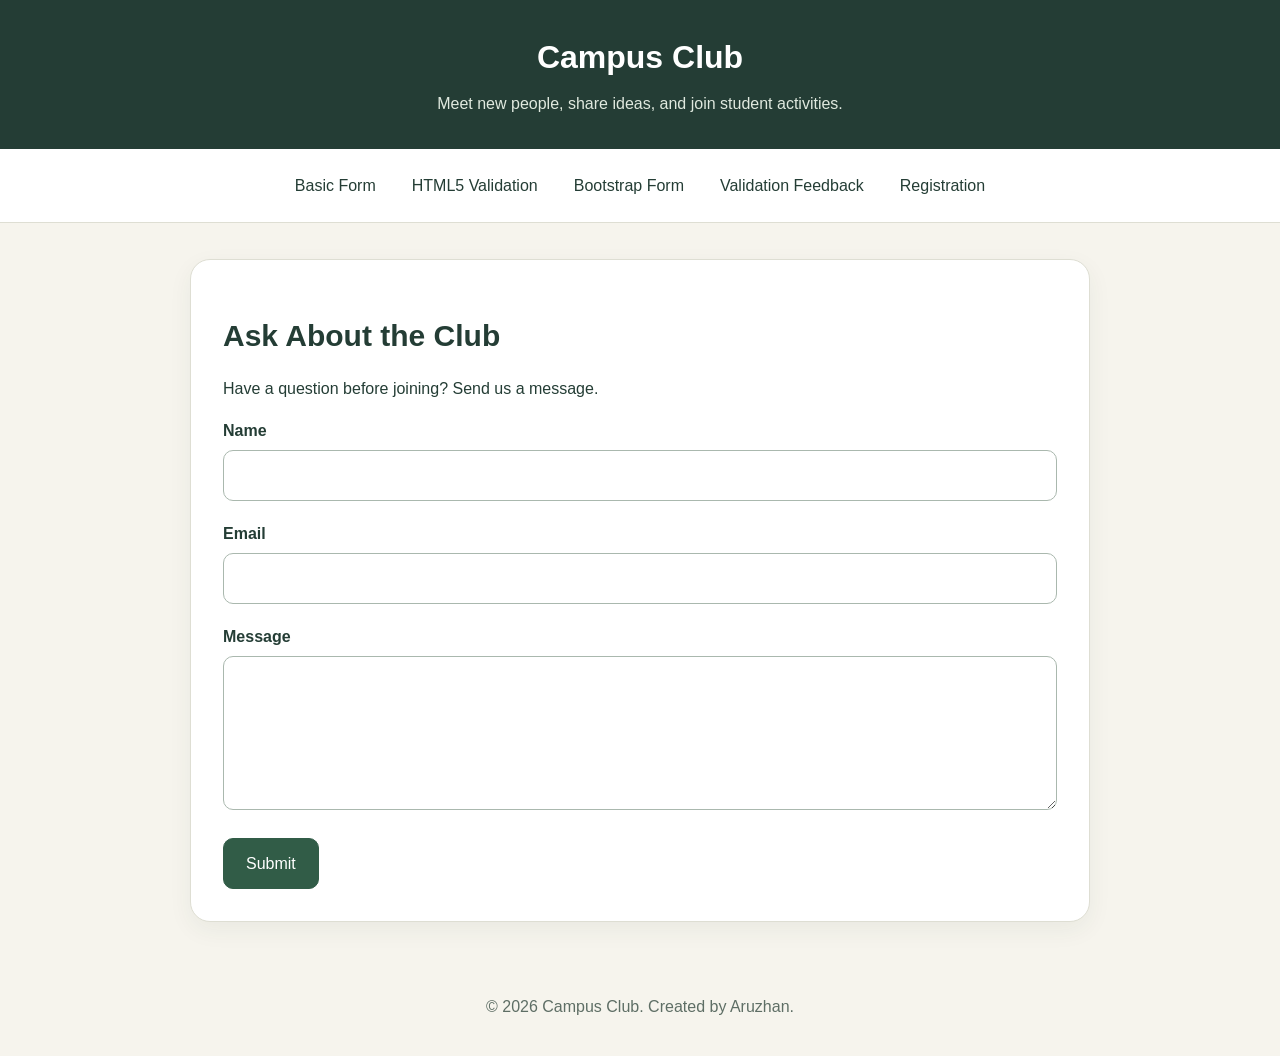
<file: index.html>
<!DOCTYPE html>
<html lang="en">
<head>
    <meta charset="UTF-8">
    <meta name="viewport" content="width=device-width, initial-scale=1.0">
    <title>Contact Form</title>
    <link rel="stylesheet" href="style.css">
</head>
<body>

<header>
    <h2>Campus Club</h2>
    <p>Meet new people, share ideas, and join student activities.</p>
</header>

    <nav>
        <a href="index.html">Basic Form</a>
        <a href="validation.html">HTML5 Validation</a>
        <a href="bootstrap.html">Bootstrap Form</a>
        <a href="feedback.html">Validation Feedback</a>
        <a href="registration.html">Registration</a>
    </nav>

    <main>
        <h1>Ask About the Club</h1>
 <p>Have a question before joining? Send us a message.</p>

        <form class="basic-form">
            <div>
                <label for="name">Name</label>
                <input type="text" id="name" name="name">
            </div>

            <div>
                <label for="email">Email</label>
                <input type="email" id="email" name="email">
            </div>

            <div>
                <label for="message">Message</label>
                <textarea id="message" name="message" rows="5"></textarea>
            </div>

            <button type="submit">Submit</button>
        </form>
    </main>
<footer>
    <p>© 2026 Campus Club. Created by Aruzhan.</p>
</footer>
</body>
</html>
</file>
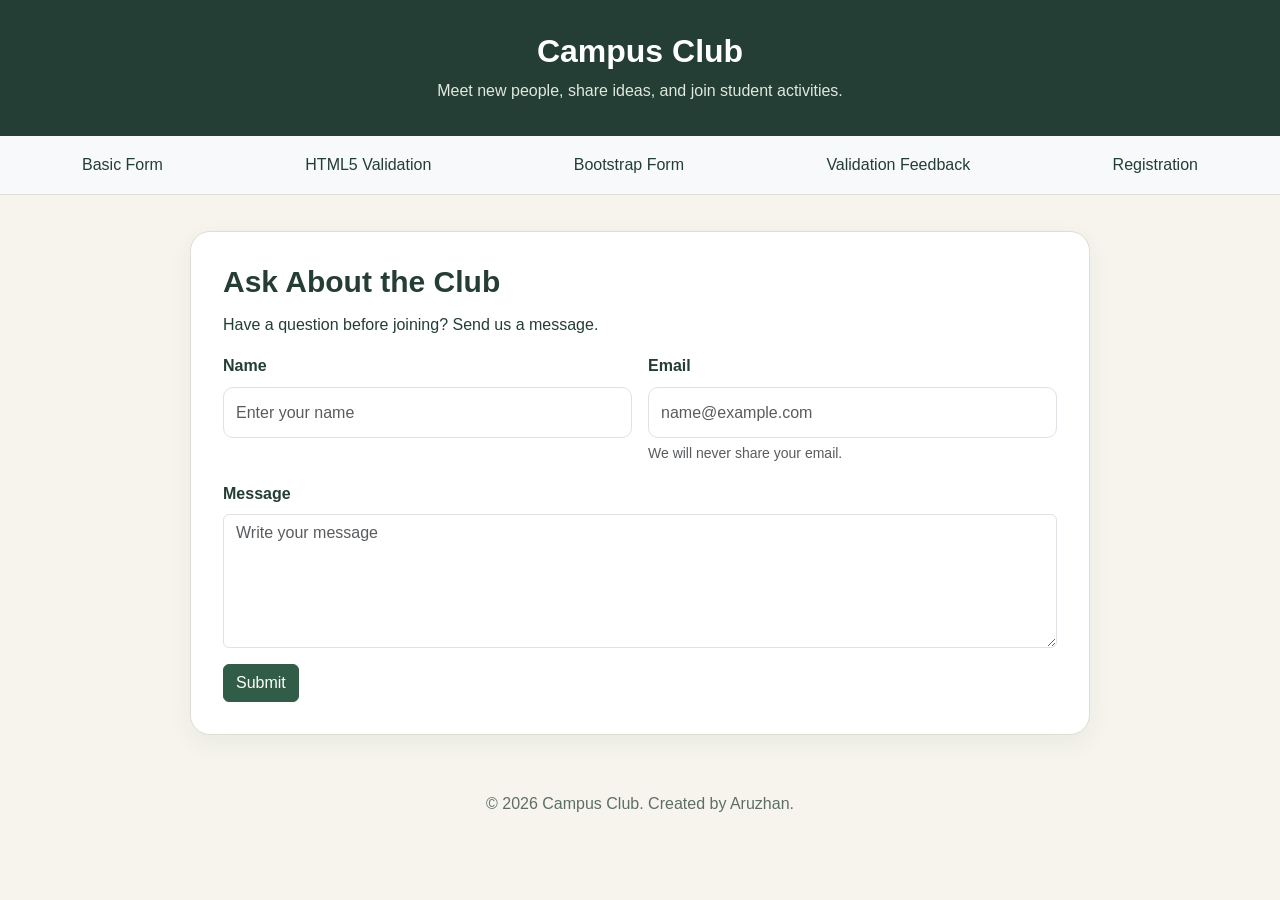
<file: bootstrap.html>
<!DOCTYPE html>
<html lang="en">
<head>
    <meta charset="UTF-8">
    <meta name="viewport" content="width=device-width, initial-scale=1.0">
    <title>Bootstrap Contact Form</title>

<link  href="https://cdn.jsdelivr.net/npm/bootstrap@5.3.3/dist/css/bootstrap.min.css"
        rel="stylesheet">

        <link rel="stylesheet" href="style.css">
</head>
<body>

<header>
    <h2>Campus Club</h2>
    <p>Meet new people, share ideas, and join student activities.</p>
</header>
    <nav class="navbar bg-light">
        <div class="container d-flex flex-wrap gap-3">
            <a class="nav-link" href="index.html">Basic Form</a>
            <a class="nav-link" href="validation.html">HTML5 Validation</a>
            <a class="nav-link" href="bootstrap.html">Bootstrap Form</a>
            <a class="nav-link" href="feedback.html">Validation Feedback</a>
            <a class="nav-link" href="registration.html">Registration</a>
        </div>
    </nav>

    <main class="container py-5">
        <h1>Ask About the Club</h1>
 <p>Have a question before joining? Send us a message.</p>

        <form class="row g-3">
            <div class="col-md-6">
                <label for="name" class="form-label">Name</label>
                <input
                    type="text"
                    class="form-control"
                    id="name"
                    name="name"
                    placeholder="Enter your name"
                    required
                    minlength="2"
                    maxlength="50">
            </div>

            <div class="col-md-6">
                <label for="email" class="form-label">Email</label>
                <input
                    type="email"
                    class="form-control"
                    id="email"
                    name="email"
                    placeholder="name@example.com"
                    aria-describedby="email-help"
                    required>

                <div id="email-help" class="form-text">
                    We will never share your email.
                </div>
            </div>

            <div class="col-12">
                <label for="message" class="form-label">Message</label>
                <textarea
                    class="form-control"
                    id="message"
                    name="message"
                    rows="5"
                    placeholder="Write your message"
                    required
                    minlength="10"
                    maxlength="500"></textarea>
            </div>

            <div class="col-12">
                <button type="submit" class="btn btn-primary">
                    Submit
                </button>
            </div>
        </form>
    </main>

<footer>
    <p>© 2026 Campus Club. Created by Aruzhan.</p>
</footer>

</body>
</html>
</file>
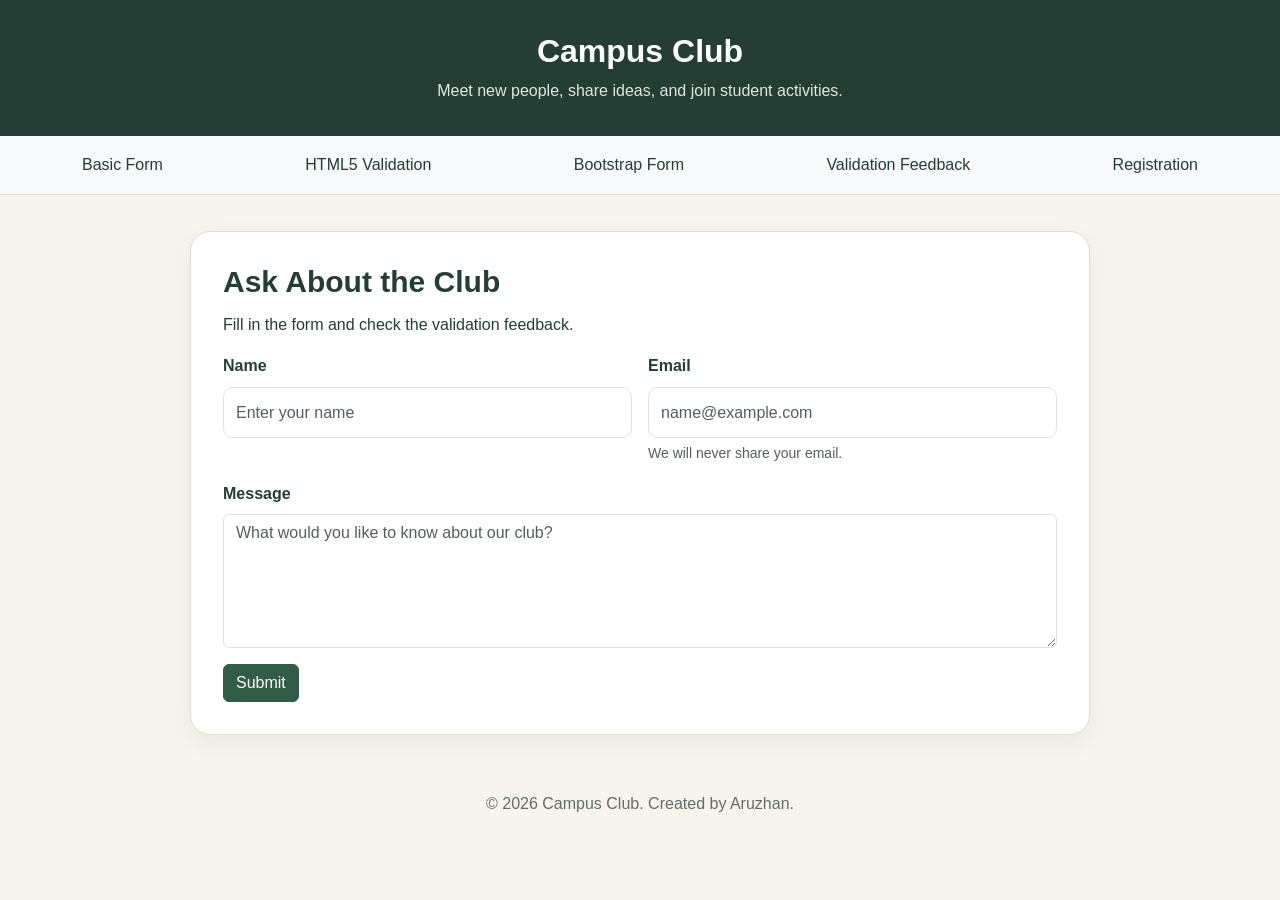
<file: feedback.html>
<!DOCTYPE html>
<html lang="en">
<head>
    <meta charset="UTF-8">
    <meta name="viewport" content="width=device-width, initial-scale=1.0">
    <title>Validation Feedback</title>

    <link
        href="https://cdn.jsdelivr.net/npm/bootstrap@5.3.3/dist/css/bootstrap.min.css"
        rel="stylesheet">
        <link rel="stylesheet" href="style.css">
</head>
<body>

<header>
    <h2>Campus Club</h2>
    <p>Meet new people, share ideas, and join student activities.</p>
</header>
    <nav class="navbar bg-light">
        <div class="container d-flex flex-wrap gap-3">
            <a class="nav-link" href="index.html">Basic Form</a>
            <a class="nav-link" href="validation.html">HTML5 Validation</a>
            <a class="nav-link" href="bootstrap.html">Bootstrap Form</a>
            <a class="nav-link" href="feedback.html">Validation Feedback</a>
            <a class="nav-link" href="registration.html">Registration</a>
        </div>
    </nav>

    <main class="container py-5">
       <h1>Ask About the Club</h1>
    <p>Fill in the form and check the validation feedback.</p>

        <form class="row g-3">
            <div class="col-md-6">
                <label for="name" class="form-label">Name</label>
                <input
                    type="text"
                    class="form-control"
                    id="name"
                    name="name"
                    placeholder="Enter your name"
                    aria-describedby="name-valid name-invalid"
                    required
                    minlength="2"
                    maxlength="50">

                <div id="name-valid" class="valid-feedback">
                    Looks good
                </div>
                <div id="name-invalid" class="invalid-feedback">
                    Please enter a name with at least 2 characters.
                </div>
            </div>

            <div class="col-md-6">
                <label for="email" class="form-label">Email</label>
                <input
                    type="email"
                    class="form-control"
                    id="email"
                    name="email"
                    placeholder="name@example.com"
                    aria-describedby="email-help email-valid email-invalid"
                    required>

                <div id="email-help" class="form-text">
                    We will never share your email.
                </div>
                <div id="email-valid" class="valid-feedback">
                    Looks good
                </div>
                <div id="email-invalid" class="invalid-feedback">
                    Please enter a valid email address.
                </div>
            </div>

            <div class="col-12">
                <label for="message" class="form-label">Message</label>
                <textarea
                    class="form-control"
                    id="message"
                    name="message"
                    rows="5"
                    placeholder="What would you like to know about our club?"
                    aria-describedby="message-valid message-invalid"
                    required
                    minlength="10"
                    maxlength="500"></textarea>

                <div id="message-valid" class="valid-feedback">
                    Looks good
                </div>
                <div id="message-invalid" class="invalid-feedback">
                    Please enter a message with at least 10 characters.
                </div>
            </div>

            <div class="col-12">
                <button type="submit" class="btn btn-primary">
                    Submit
                </button>
            </div>
        </form>
    </main>
<footer>
    <p>© 2026 Campus Club. Created by Aruzhan.</p>
</footer>

    <script src="feedback.js"></script>
</body>
</html>
</file>
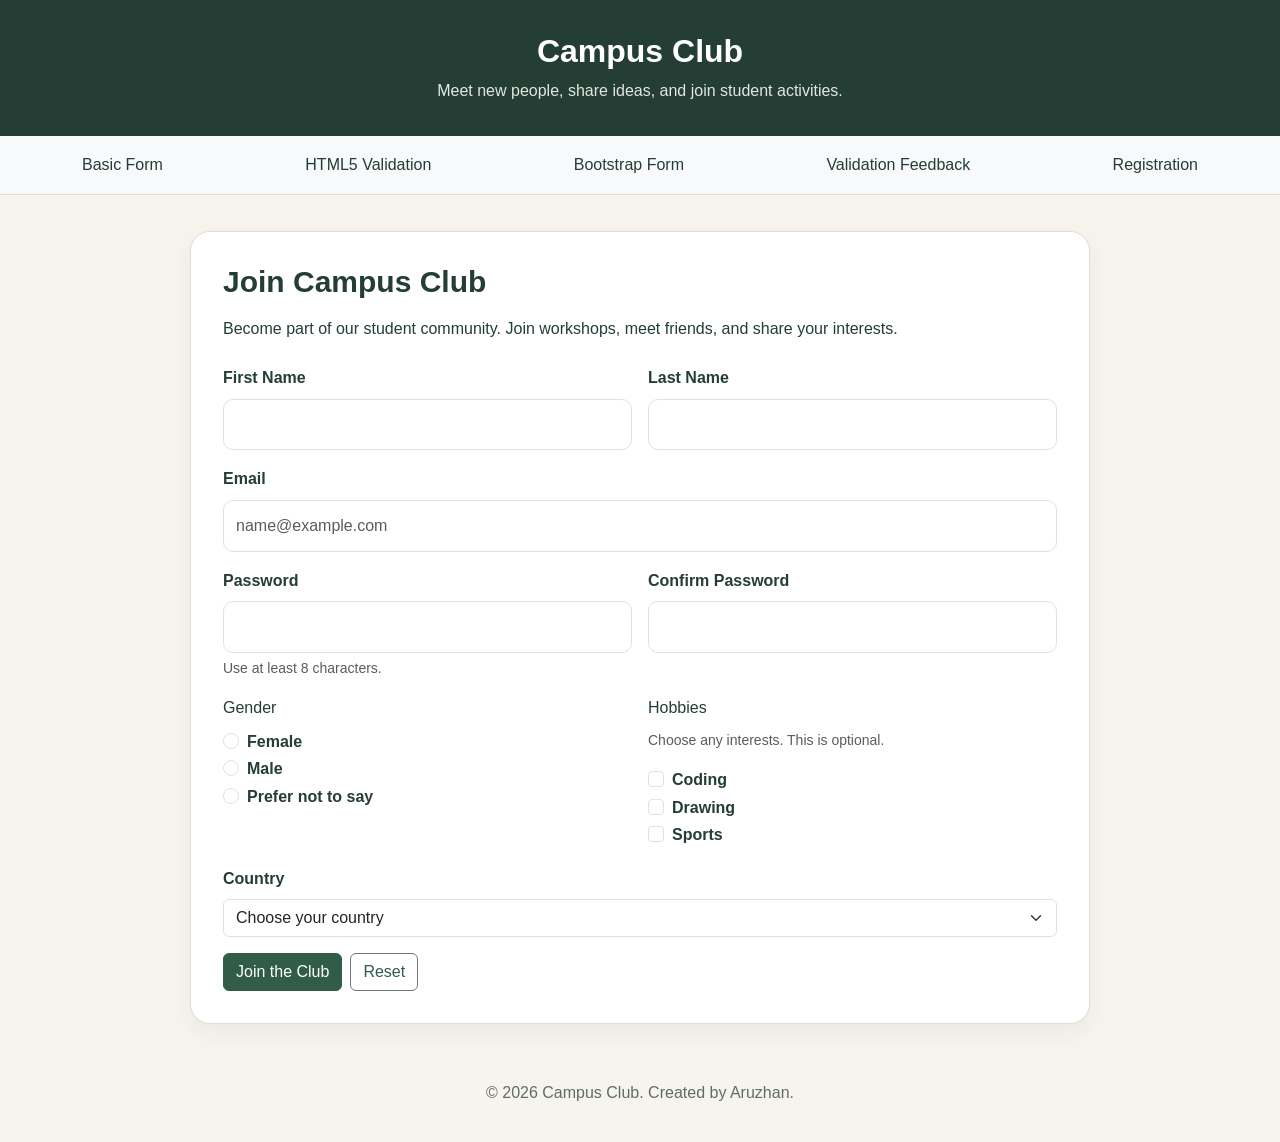
<file: registration.html>
<!DOCTYPE html>
<html lang="en">
<head>
    <meta charset="UTF-8">
    <meta name="viewport" content="width=device-width, initial-scale=1.0">
    <title>Join Campus Club</title>

    <link
        href="https://cdn.jsdelivr.net/npm/bootstrap@5.3.3/dist/css/bootstrap.min.css"
        rel="stylesheet">

        <link rel="stylesheet" href="style.css">
</head>
<body>

<header>
    <h2>Campus Club</h2>
    <p>Meet new people, share ideas, and join student activities.</p>
</header>
    <nav class="navbar bg-light">
        <div class="container d-flex flex-wrap gap-3">
            <a class="nav-link" href="index.html">Basic Form</a>
            <a class="nav-link" href="validation.html">HTML5 Validation</a>
            <a class="nav-link" href="bootstrap.html">Bootstrap Form</a>
            <a class="nav-link" href="feedback.html">Validation Feedback</a>
            <a class="nav-link" href="registration.html">Registration</a>
        </div>
    </nav>

   <main class="container py-5">
    <h1 class="mb-3">Join Campus Club</h1>
    <p class="mb-4">
        Become part of our student community.
        Join workshops, meet friends, and share your interests.
    </p>

    <form id="registration-form" class="row g-3">
        <div class="col-md-6">
            <label for="first-name" class="form-label">First Name</label>
            <input type="text" class="form-control"
                   id="first-name" name="first_name"
                   autocomplete="given-name"
                   required minlength="2" maxlength="50">
            <div class="valid-feedback">Looks good!</div>
            <div class="invalid-feedback">
                Enter your first name, at least 2 characters.
            </div>
        </div>

        <div class="col-md-6">
            <label for="last-name" class="form-label">Last Name</label>
            <input type="text" class="form-control"
                   id="last-name" name="last_name"
                   autocomplete="family-name"
                   required minlength="2" maxlength="50">
            <div class="valid-feedback">Looks good!</div>
            <div class="invalid-feedback">
                Enter your last name, at least 2 characters.
            </div>
        </div>

        <div class="col-12">
            <label for="email" class="form-label">Email</label>
            <input type="email" class="form-control"
                   id="email" name="email"
                   autocomplete="email"
                   placeholder="name@example.com" required>
            <div class="valid-feedback">Looks good!</div>
            <div class="invalid-feedback">
                Enter a valid email address.
            </div>
        </div>

        <div class="col-md-6">
            <label for="password" class="form-label">Password</label>
            <input type="password" class="form-control"
                   id="password" name="password"
                   autocomplete="new-password"
                   aria-describedby="password-help"
                   required minlength="8">
            <div id="password-help" class="form-text">
                Use at least 8 characters.
            </div>
            <div class="valid-feedback">Looks good!</div>
            <div class="invalid-feedback">
                Enter a password with at least 8 characters.
            </div>
        </div>

        <div class="col-md-6">
            <label for="confirm-password" class="form-label">
                Confirm Password
            </label>
            <input type="password" class="form-control"
                   id="confirm-password" name="confirm_password"
                   autocomplete="new-password"
                   required minlength="8">
            <div class="valid-feedback">Passwords match!</div>
            <div class="invalid-feedback">
                Repeat your password. Both passwords must match.
            </div>
        </div>

        <fieldset class="col-md-6">
            <legend class="fs-6">Gender</legend>

            <div class="form-check">
                <input type="radio" class="form-check-input"
                       id="female" name="gender" value="female" required>
                <label for="female" class="form-check-label">Female</label>
            </div>

            <div class="form-check">
                <input type="radio" class="form-check-input"
                       id="male" name="gender" value="male" required>
                <label for="male" class="form-check-label">Male</label>
            </div>

            <div class="form-check">
                <input type="radio" class="form-check-input"
                       id="private" name="gender" value="prefer_not_to_say"
                       required>
                <label for="private" class="form-check-label">
                    Prefer not to say
                </label>
                <div class="valid-feedback">Selection complete.</div>
                <div class="invalid-feedback">Choose one option.</div>
            </div>
        </fieldset>

        <fieldset class="col-md-6">
            <legend class="fs-6">Hobbies</legend>
            <p class="form-text">Choose any interests. This is optional.</p>

            <div class="form-check">
                <input type="checkbox" class="form-check-input"
                       id="coding" name="hobbies" value="coding">
                <label for="coding" class="form-check-label">Coding</label>
            </div>

            <div class="form-check">
                <input type="checkbox" class="form-check-input"
                       id="drawing" name="hobbies" value="drawing">
                <label for="drawing" class="form-check-label">Drawing</label>
            </div>

            <div class="form-check">
                <input type="checkbox" class="form-check-input"
                       id="sports" name="hobbies" value="sports">
                <label for="sports" class="form-check-label">Sports</label>
            </div>
        </fieldset>

        <div class="col-12">
            <label for="country" class="form-label">Country</label>
            <select id="country" name="country"
                    class="form-select" required>
                <option value="">Choose your country</option>
                <option value="kazakhstan">Kazakhstan</option>
                <option value="uzbekistan">Uzbekistan</option>
                <option value="kyrgyzstan">Kyrgyzstan</option>
                <option value="other">Other</option>
            </select>
            <div class="valid-feedback">Looks good!</div>
            <div class="invalid-feedback">Choose your country.</div>
        </div>

        <div class="col-12 d-flex gap-2">
            <button type="submit" class="btn btn-primary">
                Join the Club
            </button>
            <button type="reset" class="btn btn-outline-secondary">
                Reset
            </button>
        </div>

        <p id="result" class="col-12 text-success"
           role="status" hidden>
            Your form passed validation! This is a demo;
            no account has been created.
        </p>
    </form>
</main>

<footer>
    <p>© 2026 Campus Club. Created by Aruzhan.</p>
</footer>

<script>
    const form = document.querySelector("#registration-form");
    const password = document.querySelector("#password");
    const confirmPassword = document.querySelector("#confirm-password");
    const result = document.querySelector("#result");

   function checkPasswords() {
    const matches = password.value === confirmPassword.value;

    if (matches) {
        confirmPassword.setCustomValidity("");
    } else {
        confirmPassword.setCustomValidity("Passwords do not match.");
    }
}

    form.addEventListener("input", function () {
        checkPasswords();
        result.hidden = true;
    });

    form.addEventListener("change", function () {
        result.hidden = true;
    });

    form.addEventListener("submit", function (event) {
        event.preventDefault();
        checkPasswords();
        form.classList.add("was-validated");

        result.hidden = !form.checkValidity();
    });

    form.addEventListener("invalid", function () {
        form.classList.add("was-validated");
    }, true);

    form.addEventListener("reset", function () {
        form.classList.remove("was-validated");
        confirmPassword.setCustomValidity("");
        result.hidden = true;
    });
</script>
</body>
</html>
</file>
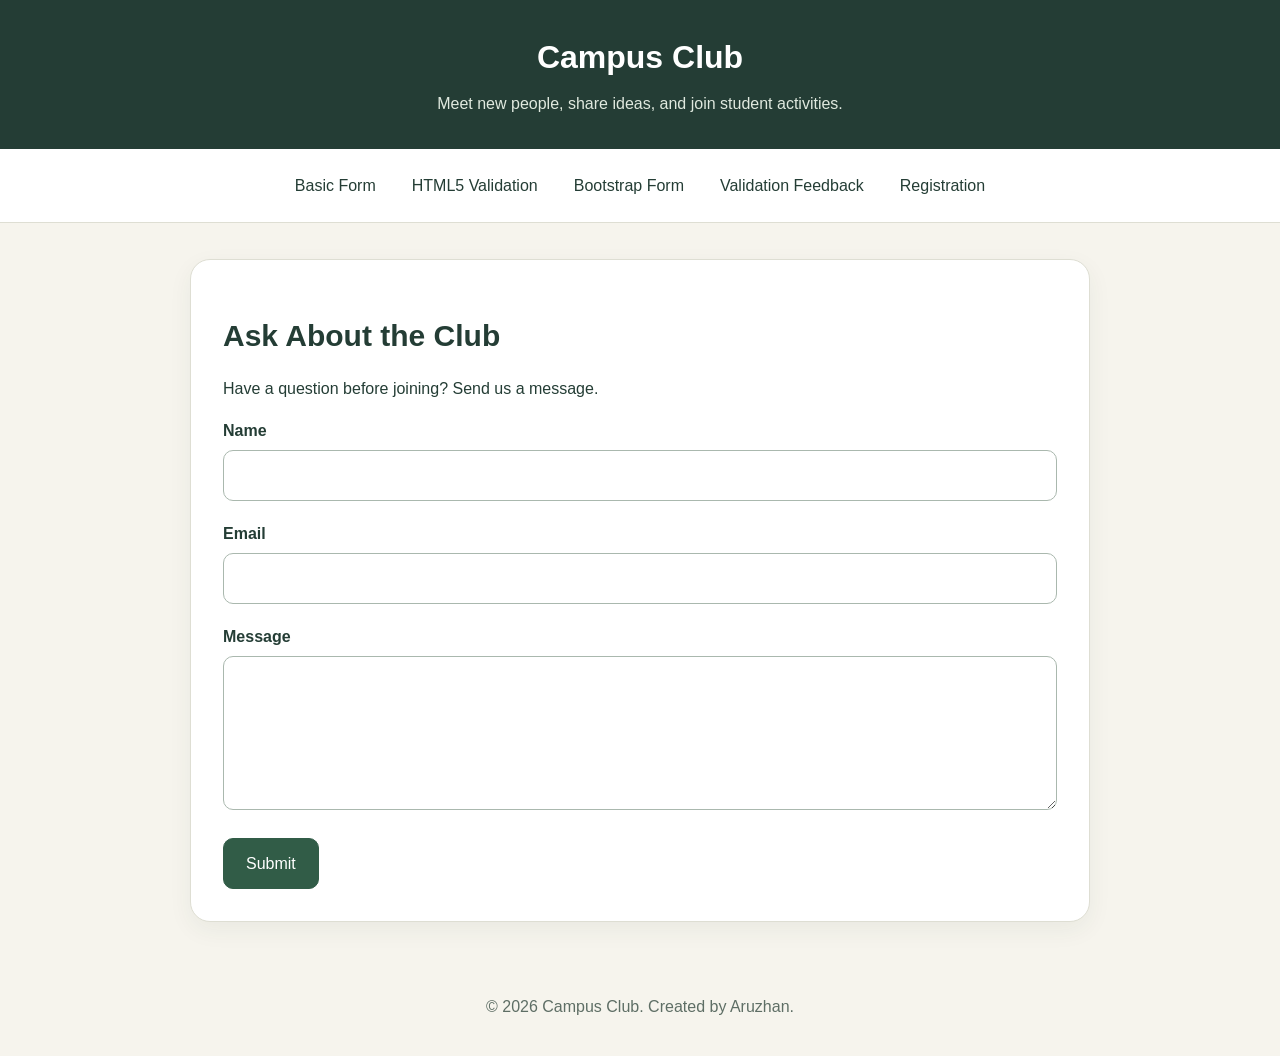
<file: validation.html>
<!DOCTYPE html>
<html lang="en">
<head>
    <meta charset="UTF-8">
    <meta name="viewport" content="width=device-width, initial-scale=1.0">
   <title>HTML5 Validation</title>
   <link rel="stylesheet" href="style.css">
</head>
<body>

<header>
    <h2>Campus Club</h2>
    <p>Meet new people, share ideas, and join student activities.</p>
</header>

    <nav>
        <a href="index.html">Basic Form</a>
        <a href="validation.html">HTML5 Validation</a>
        <a href="bootstrap.html">Bootstrap Form</a>
        <a href="feedback.html">Validation Feedback</a>
        <a href="registration.html">Registration</a>
    </nav>

    <main>
       <h1>Ask About the Club</h1>
 <p>Have a question before joining? Send us a message.</p> 

        <form class="basic-form">
    <div>
        <label for="name">Name</label>
        <input type="text" id="name" name="name"
               required minlength="2" maxlength="50">
    </div>

    <div>
        <label for="email">Email</label>
        <input type="email" id="email" name="email"
               required>
    </div>

    <div>
        <label for="message">Message</label>
        <textarea id="message" name="message" rows="5"
                  required minlength="10" maxlength="500"></textarea>
    </div>

    <button type="submit">Submit</button>
        </form>

    </main>
<footer>
    <p>© 2026 Campus Club. Created by Aruzhan.</p>
</footer>

</body>
</html>
</file>
<file: style.css>
* {
    box-sizing: border-box;
}

body {
    margin: 0;
    font-family: Arial, sans-serif;
    background-color: #f6f4ed;
    color: #243d35;
    line-height: 1.6;
}

header {
    padding: 32px 24px;
    background-color: #243d35;
    color: white;
    text-align: center;
}

header h2 {
    margin: 0 0 8px;
    font-size: 32px;
    font-weight: bold;
}

header p {
    margin: 0;
    color: #e0e9df;
}

nav {
    padding: 16px !important;
    background-color: white !important;
    border-bottom: 1px solid #deded3;
}

nav,
nav .container {
    display: flex;
    flex-wrap: wrap;
    justify-content: center;
    gap: 12px;
}

nav a {
    padding: 8px 12px;
    color: #243d35 !important;
    text-decoration: none;
    border-radius: 8px;
}

nav a:hover {
    background-color: #e8eee5;
}

main,
main.container {
    width: calc(100% - 32px);
    max-width: 900px;
    margin: 36px auto;
    padding: 32px !important;
    background-color: white;
    border: 1px solid #deded3;
    border-radius: 20px;
    box-shadow: 0 8px 24px rgba(36, 61, 53, 0.06);
}

h1 {
    font-size: 30px;
    font-weight: bold;
    margin-bottom: 12px;
}

label {
    font-weight: 600;
}

input:not([type="radio"]):not([type="checkbox"]),
textarea,
select {
    width: 100%;
    padding: 12px;
    border-radius: 10px;
    font: inherit;
}

textarea {
    resize: vertical;
}

button {
    padding: 12px 22px;
    border: 1px solid #315c47;
    border-radius: 10px;
    background-color: #315c47;
    color: white;
    font: inherit;
    cursor: pointer;
}

button:hover {
    background-color: #243d35;
}

.btn-primary {
    --bs-btn-bg: #315c47;
    --bs-btn-border-color: #315c47;
    --bs-btn-hover-bg: #243d35;
    --bs-btn-hover-border-color: #243d35;
    --bs-btn-active-bg: #243d35;
    --bs-btn-active-border-color: #243d35;
}

button[type="reset"] {
    background-color: white;
    color: #315c47;
}

button[type="reset"]:hover {
    background-color: #e8eee5;
}

footer {
    padding: 20px;
    text-align: center;
    color: #5e6e65;
}

.basic-form > div {
    margin-bottom: 20px;
}

.basic-form label {
    display: block;
    margin-bottom: 6px;
}

.basic-form input,
.basic-form textarea {
    border: 1px solid #aab8ae;
}

a:focus-visible,
button:focus-visible,
.basic-form input:focus-visible,
.basic-form textarea:focus-visible {
    outline: 3px solid #b78836;
    outline-offset: 3px;
}

@media (max-width: 600px) {
    main,
    main.container {
        padding: 20px !important;
        margin: 20px auto;
    }

    header h2 {
        font-size: 26px;
    }

    h1 {
        font-size: 24px;
    }
}
</file>
